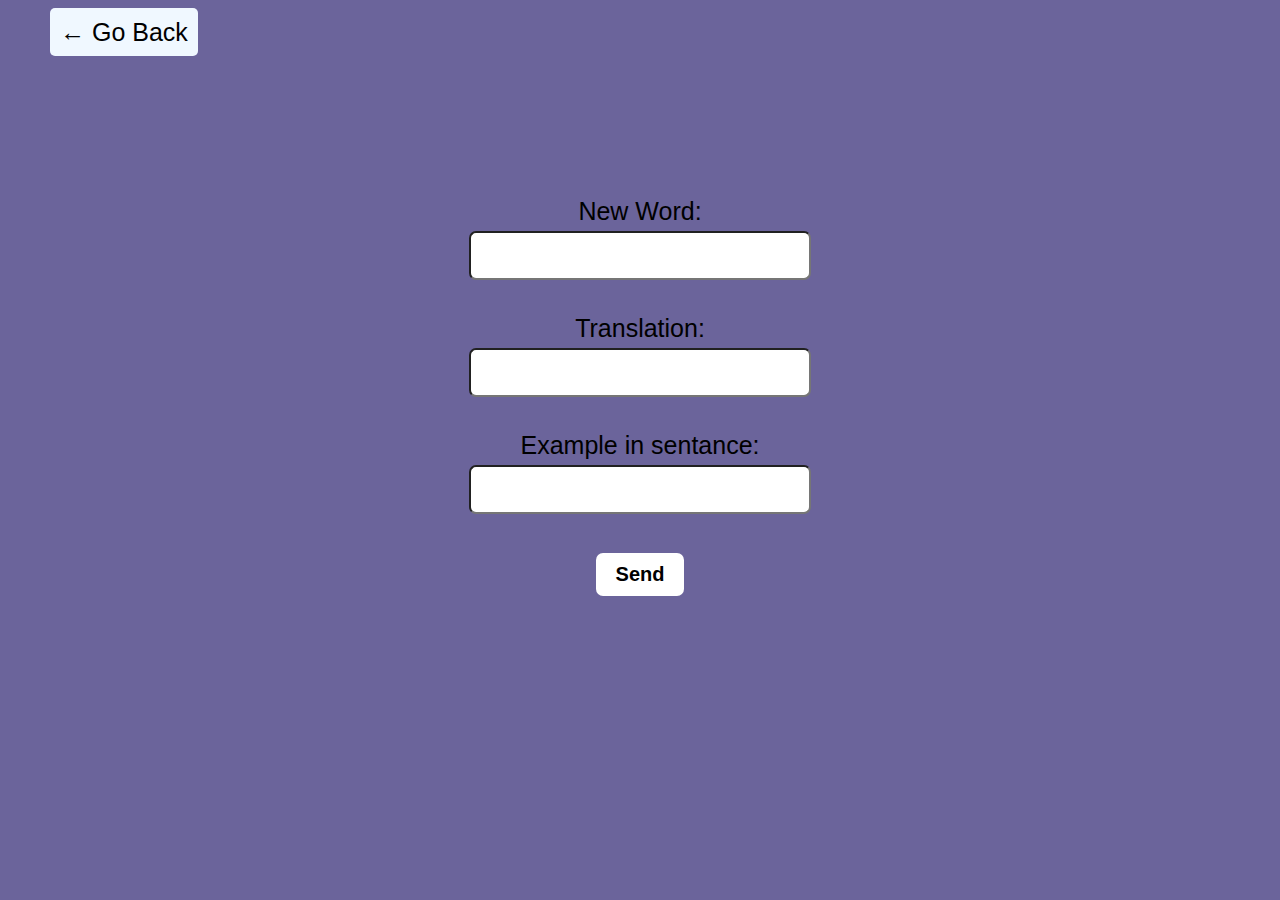
<file: add_new.html>
<!DOCTYPE html>
<html>
<head>
  <meta charset="UTF-8">
  <meta http-equiv="X-UA-Compatible" content="IE=edge">
  <meta name="viewport" content="width=device-width, initial-scale=1.0">
<title>Page Title</title>
<style>
  body{
    margin: 0px;
    padding: 0px;
    font-family: Arial, Helvetica, sans-serif;
    background-color: rgb(107, 100, 155);
  }
  a{
    text-decoration: none;
    border-radius: 5px;
    padding: 10px;
    margin: 50px;
    font-size: 25px;
    background-color: aliceblue;
    color: black;

  }
  
#container{
  font-size: 25px;
  margin:150px auto;
  display: flex;
  flex-direction: column;
  align-items: center;
}

#succes{
  position: fixed;
  left: 0;
  top: 0;
  width: 100%; 
  height: 100%; 
  z-index: 1;
  background-color: green;
  color: whitesmoke;
  font-size: 45px;
  font-weight: bold;
  display: none;
  justify-content: center;
  align-items: center;
}

input, button{
  font-size: 25px;
  border-radius: 7px;
  /* border: 1px solid black; */
  padding:8px;
  margin: 5px;
}

button{
  font-size: 20px;
  background-color:  white;
  border: none; 
  border-radius: 7px;
  text-decoration: none;
  padding: 10px 20px;
  margin: 5px;
  color: black;
  font-weight: bold;
}

button:hover{
  cursor: pointer;
}

</style>
</head>


<body>
  <br>
  <a href="index.html"> &larr;    Go Back</a>

  <!-- <form id="myForm" action="db/add.php"> -->
    <div id="container">
      <label for="fname">New Word:</label>
      <input type="text" id="new" name="new" ><br>
      <label for="lname">Translation:</label>
      <input type="text" id="tr" name="tr" ><br>
      <label for="lname">Example in sentance:</label>
      <input type="text" id="ExampleSentance" name="ex" ><br>
      <button id="send">Send</button>
    </div>
    
  <!-- </form>  -->


  <div id="succes">
    New word was added succesfully!
  </div>


<script>

document.getElementById("send").addEventListener("click", sendData);

function sendData(){
  let x=document.getElementById("new").value; 
  let y=document.getElementById("tr").value; 
  console.log(x);
  console.log(y);


  if(x!="" & y!=""){
    const xhttp = new XMLHttpRequest();
    xhttp.onload = function() {
      document.getElementById('succes').style.display="flex";
        setTimeout(() => window.location.href = 'index.html', 1500);
    } 
    // Send a request
   xhttp.open("GET", "db/add.php?new="+x+"&tr="+y);
   xhttp.send();
  }else{
    alert("Input field must be filled out");
  }
}
</script>


  
</body>
</html>
</file>
